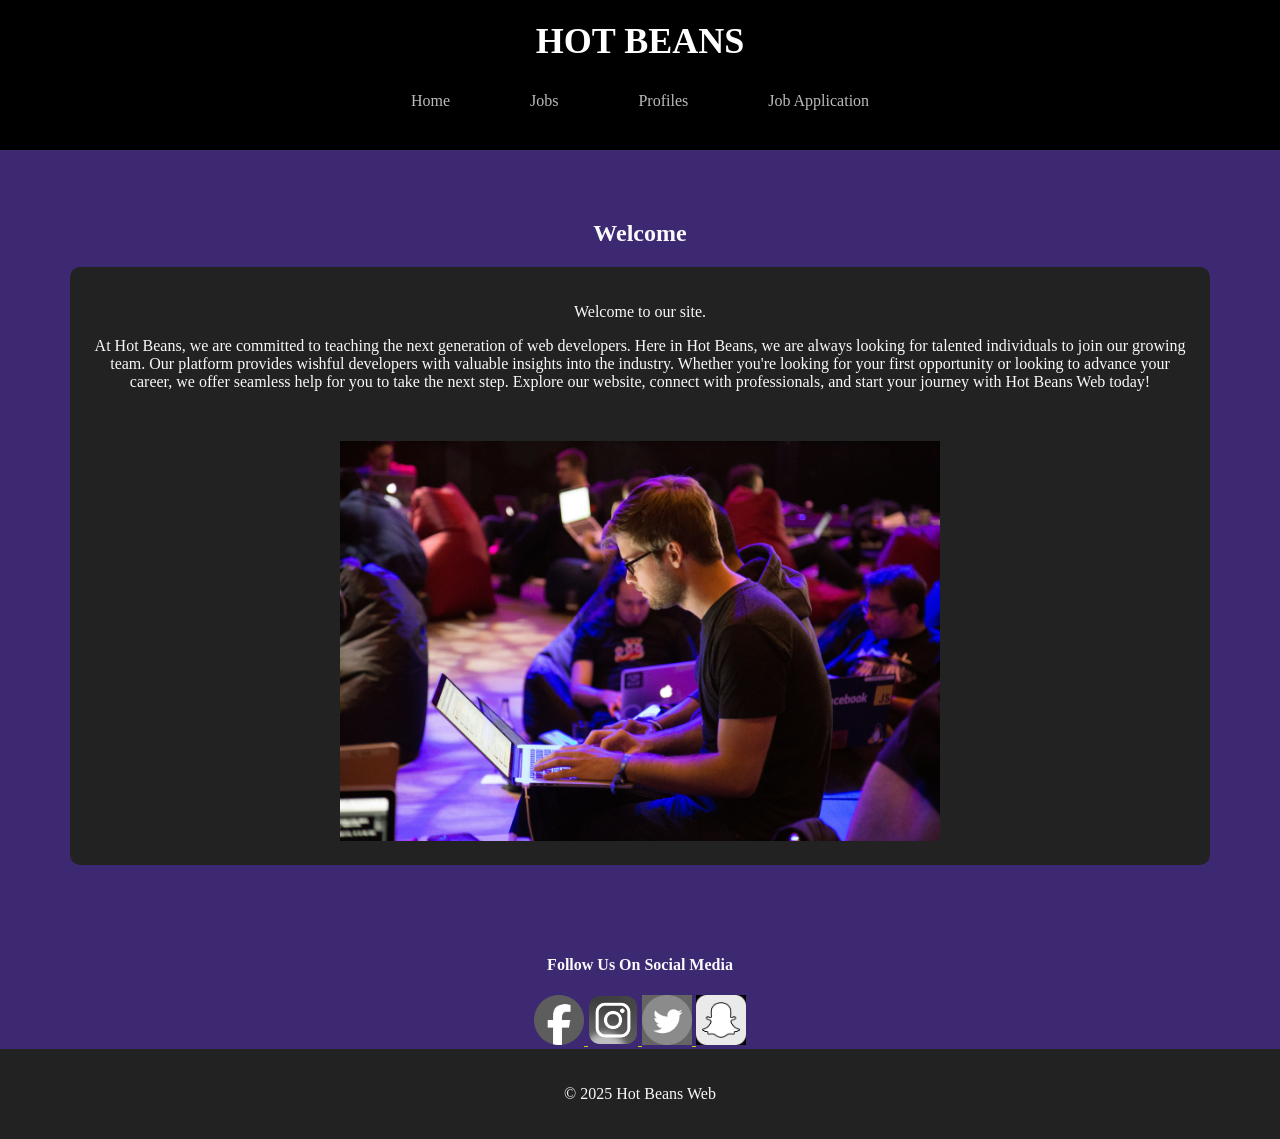
<file: index.html>
<!DOCTYPE html>
<!-- saved from url=(0094)file:///O:/LEVEL%203%20YR%201/ANDRE%20Level%203%20unit%206/A2/Untitled%20wb-1.html#application -->
<html lang="en"><head><meta http-equiv="Content-Type" content="text/html; charset=UTF-8">
    
    <meta name="viewport" content="width=device-width, initial-scale=1.0">
    <title>Hot Beans</title>
    <link rel="stylesheet" href="file:///O:/LEVEL%203%20YR%201/ANDRE%20Level%203%20unit%206/A2/styles.css">
    <link rel="stylesheet" href="style.css">
    <script>
        document.addEventListener("DOMContentLoaded", function() {
            document.querySelector(".btn").addEventListener("click", function() {
                document.querySelector("#application-form").scrollIntoView({ behavior: "smooth" });
            });
        });
    </script>
</head>
<body>
    <header>
        <div class="logo">Hot Beans</div>
        <nav class="navigation">
            <ul>
                <li><a href="index.html">Home</a></li>
                <li><a href="jobs.html">Jobs</a></li>
                <li><a href="profile.html">Profiles</a></li>
                <li><a href="job application.html">Job Application</a></li>
            </ul>
        </nav>
    </header>  
      <section id="profiles" class="content">
        <h2>Welcome</h2>
        
        <div class="profile">
          <p>Welcome to our site. </p>
          <p>At Hot Beans, we are committed to teaching the next generation of web developers. Here in Hot Beans, we are always looking for talented individuals to join our growing team. Our platform provides wishful developers with valuable insights into the industry. Whether you're looking for your first opportunity or looking to advance your career, we offer seamless help for you to take the next step. Explore our website, connect with professionals, and start your journey with Hot Beans Web today!</p>
          <p>&nbsp;</p>
          <img class="homelogo" src="images/home.jpg" alt="">
        </div>
    </section>  
    <div class="container text-center mb-3">
        <h4 class="text-primary">Follow Us On Social Media</h4>
    </div>
    
    <div class="d-flex justify-content-center gap-3">
        <a href="https://facebook.com" target="_blank">
            <img src="images/og facebook icon.png" alt="">
        </a>
        <a href="https://instagram.com" target="_blank">
            <img src="images/og insta icon.png" alt="">
        </a>
        <a href=https://x.com/ target="_blank">
            <img src="images/og twitter icon.jpg" alt="">
        </a>
        <a href="https://snapchat.com" target="_blank">
            <img src="images/ssnappp.png" alt="">
        </a>
        

    </div>
    


    <footer>
        <p>© 2025 Hot Beans Web</p>
    </footer>


</body></html>
</file>
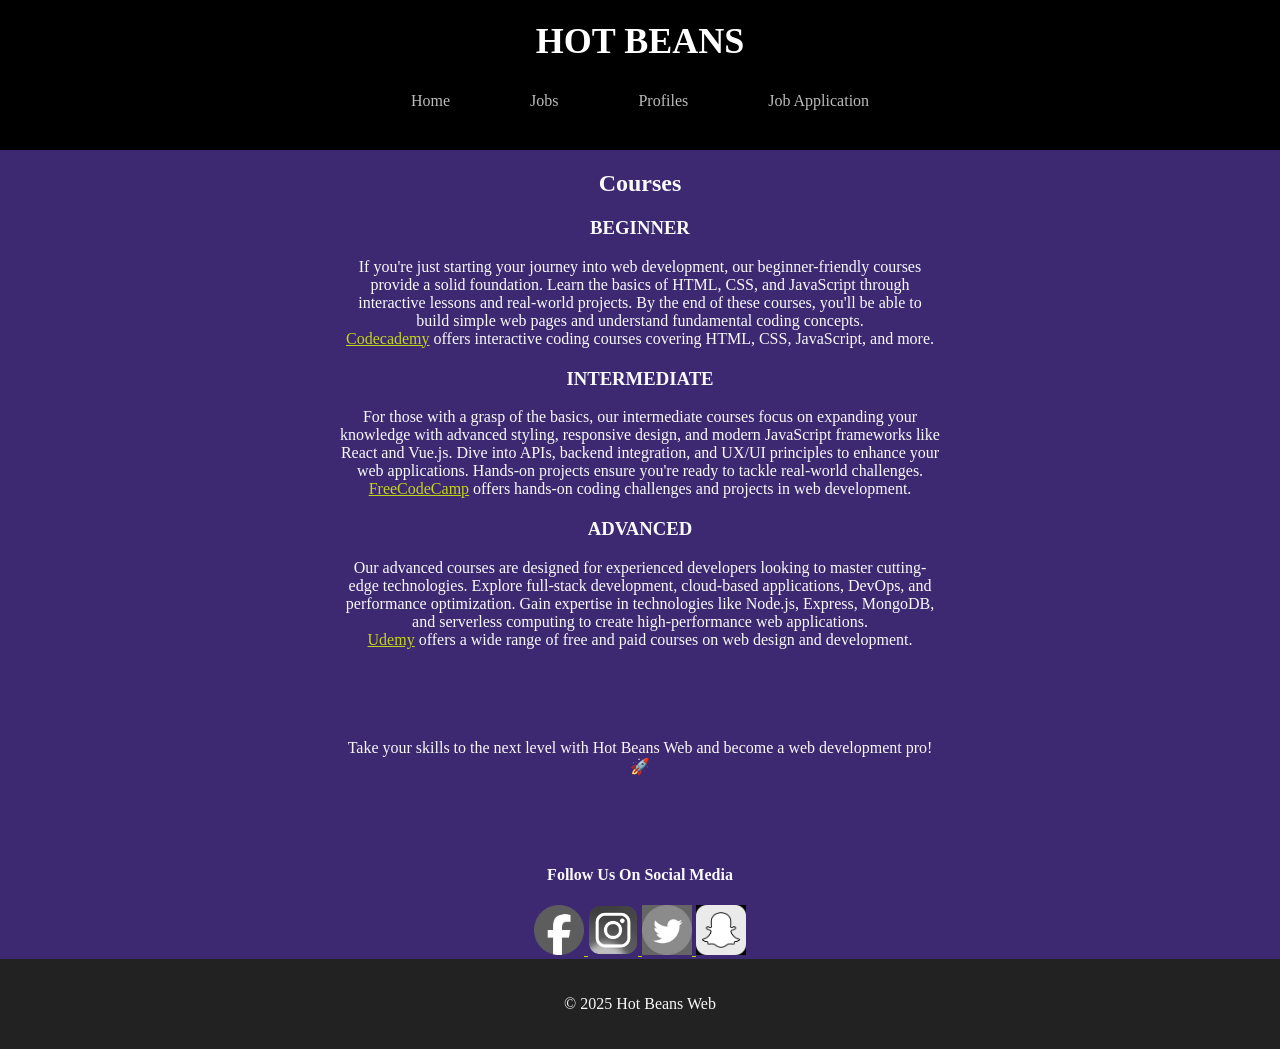
<file: courses .html>
<!DOCTYPE html>
<!-- saved from url=(0094)file:///O:/LEVEL%203%20YR%201/ANDRE%20Level%203%20unit%206/A2/Untitled%20wb-1.html#application -->
<html lang="en"><head><meta http-equiv="Content-Type" content="text/html; charset=UTF-8">
    
    <meta name="viewport" content="width=device-width, initial-scale=1.0">
    <title>Hot Beans</title>
    <link rel="stylesheet" href="file:///O:/LEVEL%203%20YR%201/ANDRE%20Level%203%20unit%206/A2/styles.css">
    <link rel="stylesheet" href="style.css">
    <script>
        document.addEventListener("DOMContentLoaded", function() {
            document.querySelector(".btn").addEventListener("click", function() {
                document.querySelector("#application-form").scrollIntoView({ behavior: "smooth" });
            });
        });
    </script>
</head>
<body>
    <header>
        <div class="logo">Hot Beans</div>
        <nav class="navigation">
            <ul>
                <li><a href="index.html">Home</a></li>
                <li><a href="jobs.html">Jobs</a></li>
                <li><a href="profile.html">Profiles</a></li>
                <li class="dropdown">
                    <a href="job application.html" class="dropbtn">Job Application</a>
                    <ul class="dropdown-content">
                        <li><a href="courses .html">Web Courses</a></li>
                    </ul>
                </li>
            </ul>
        </nav>
    </header>
    
    <style>
        nav ul {
            list-style-type: none;
            padding: 0;
            margin: 0;
            display: flex;
            background: black;
        }
    
        nav ul li {
            position: relative;
            padding: 10px;
        }
    
        nav ul li a {
            color: white;
            text-decoration: none;
            padding: 10px 15px;
            display: block;
        }
    
        .dropdown-content {
            display: none;
            position: absolute;
            top: 100%;
            left: 0;
            background: white;
            min-width: 200px;
            box-shadow: 0px 4px 6px rgba(0,0,0,0.2);
            padding: 0;
        }
    
        .dropdown-content li {
            list-style: none;
        }
    
        .dropdown-content a {
            color: black;
            padding: 10px;
            display: block;
        }
    
        .dropdown:hover .dropdown-content {
            display: block;
        }
    
        .dropbtn {
            cursor: pointer;
        }
    </style>
    
            </ul>
        </nav>
    </header>
    <section class="courses">
        <h2>Courses</h2>
        
        <div class="course-category">
            <h3>BEGINNER</h3>
            <p>
                If you're just starting your journey into web development, our beginner-friendly courses provide a solid foundation. Learn the basics of HTML, CSS, and JavaScript through interactive lessons and real-world projects. By the end of these courses, you'll be able to build simple web pages and understand fundamental coding concepts.
                <br>
                <a href="https://www.codecademy.com">Codecademy</a> offers interactive coding courses covering HTML, CSS, JavaScript, and more.
            </p>
        </div>
    
        <div class="course-category">
            <h3>INTERMEDIATE</h3>
            <p>
                For those with a grasp of the basics, our intermediate courses focus on expanding your knowledge with advanced styling, responsive design, and modern JavaScript frameworks like React and Vue.js. Dive into APIs, backend integration, and UX/UI principles to enhance your web applications. Hands-on projects ensure you're ready to tackle real-world challenges.
                <br>
                <a href="https://www.freecodecamp.org">FreeCodeCamp</a> offers hands-on coding challenges and projects in web development.
            </p>
        </div>
    
        <div class="course-category">
            <h3>ADVANCED</h3>
            <p>
                Our advanced courses are designed for experienced developers looking to master cutting-edge technologies. Explore full-stack development, cloud-based applications, DevOps, and performance optimization. Gain expertise in technologies like Node.js, Express, MongoDB, and serverless computing to create high-performance web applications.
                <br>
                <a href="https://www.udemy.com">Udemy</a> offers a wide range of free and paid courses on web design and development.
            </p>
            <div class="textbottom">
                <p>
                    Take your skills to the next level with Hot Beans Web and become a web development pro! 🚀
                </p>
    
            </div>
        </div>
    </section>
        </div>
    </section>

    <div class="container text-center mb-3">
        <h4 class="text-primary">Follow Us On Social Media</h4>
    </div>
    
    <div class="d-flex justify-content-center gap-3">
        <a href="https://facebook.com" target="_blank">
            <img src="images/og facebook icon.png" alt="">
        </a>
        <a href="https://instagram.com" target="_blank">
            <img src="images/og insta icon.png" alt="">
        </a>
        <a href="https://twitter.com" target="_blank">
            <img src="images/og twitter icon.jpg" alt="">
        </a>
        <a href="https://snapchat.com" target="_blank">
            <img src="images/ssnappp.png" alt="">
        </a>
        

    </div>

    <footer>
        <p>© 2025 Hot Beans Web</p>
    </footer>


</body></html>
</file>
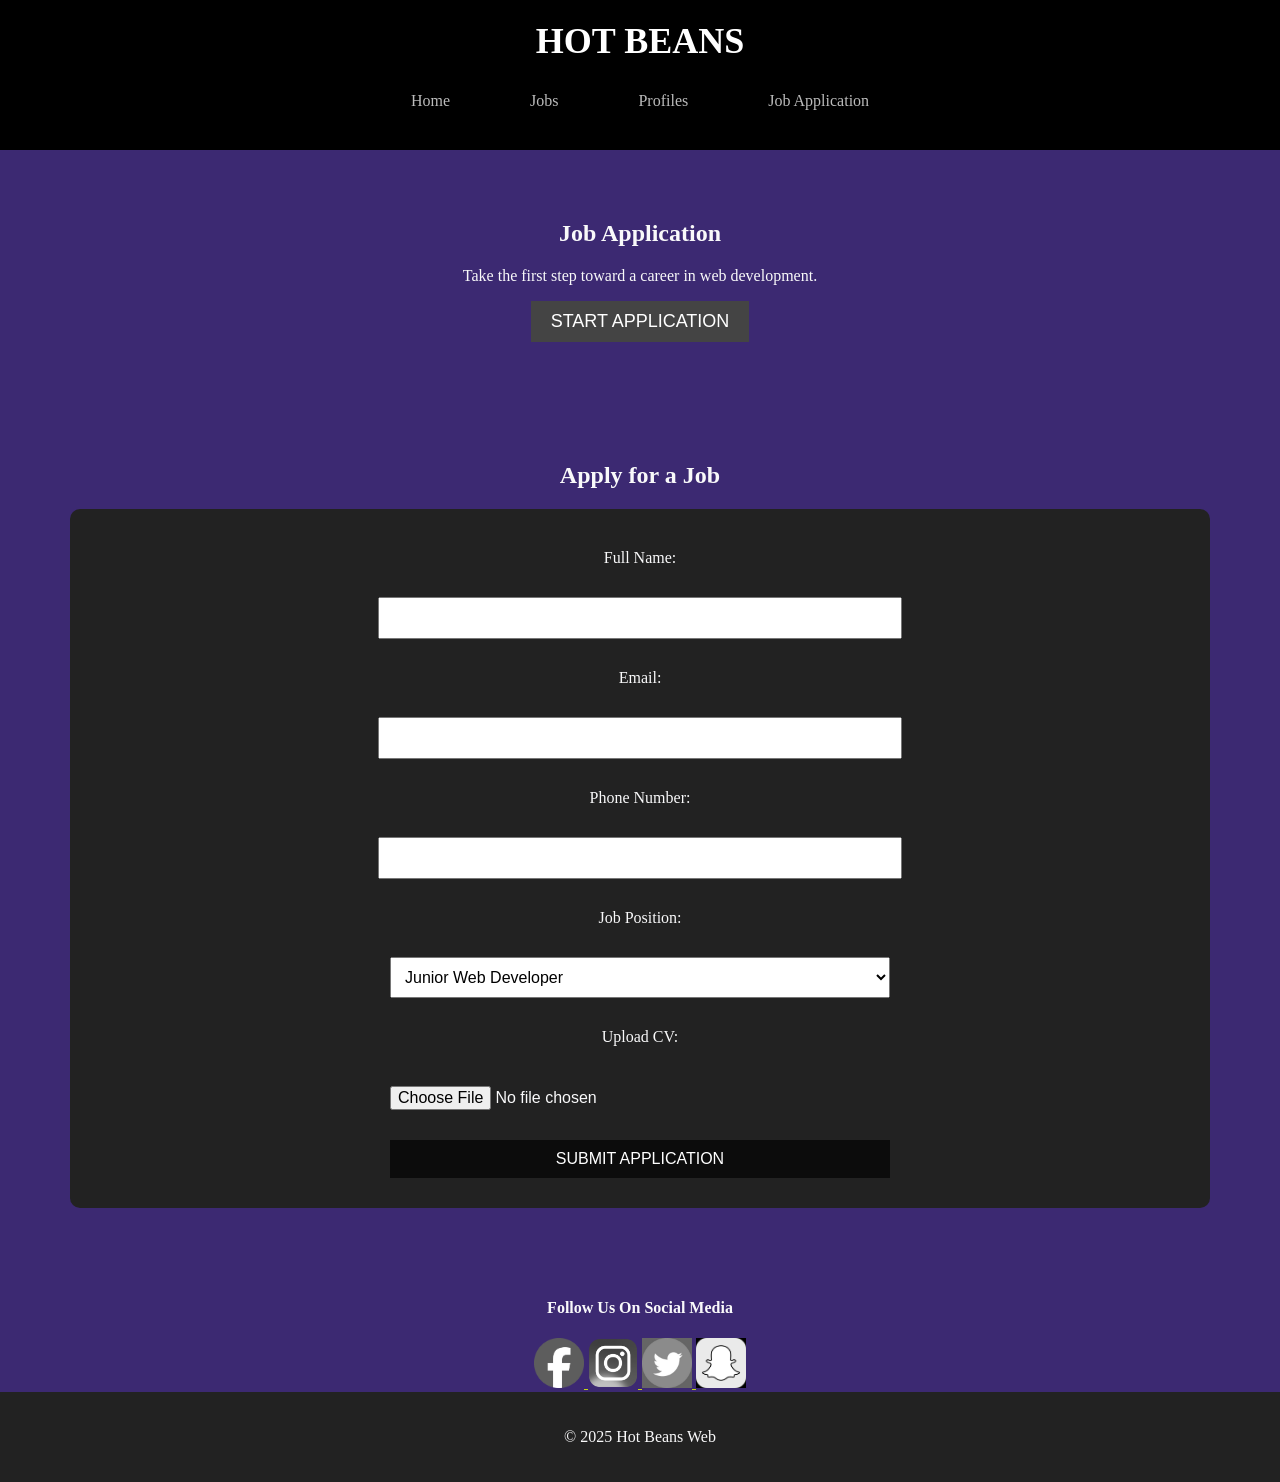
<file: job application.html>
<!DOCTYPE html>
<!-- saved from url=(0094)file:///O:/LEVEL%203%20YR%201/ANDRE%20Level%203%20unit%206/A2/Untitled%20wb-1.html#application -->
<html lang="en"><head><meta http-equiv="Content-Type" content="text/html; charset=UTF-8">
    
    <meta name="viewport" content="width=device-width, initial-scale=1.0">
    <title>Hot Beans</title>
    <link rel="stylesheet" href="file:///O:/LEVEL%203%20YR%201/ANDRE%20Level%203%20unit%206/A2/styles.css">
    <link rel="stylesheet" href="style.css">
    <script>
        document.addEventListener("DOMContentLoaded", function() {
            document.querySelector(".btn").addEventListener("click", function() {
                document.querySelector("#application-form").scrollIntoView({ behavior: "smooth" });
            });
        });
    </script>
</head>
<body>
    <header>
        <div class="logo">Hot Beans</div>
        <nav class="navigation">
            <ul>
                <li><a href="index.html">Home</a></li>
                <li><a href="jobs.html">Jobs</a></li>
                <li><a href="profile.html">Profiles</a></li>
                <li class="dropdown">
                    <a href="job application.html" class="dropbtn">Job Application</a>
                    <ul class="dropdown-content">
                        <li><a href="courses .html">Web Courses</a></li>
                    </ul>
                </li>
            </ul>
        </nav>
    </header>
    
    <style>
        nav ul {
            list-style-type: none;
            padding: 0;
            margin: 0;
            display: flex;
            background: black;
        }
    
        nav ul li {
            position: relative;
            padding: 10px;
        }
    
        nav ul li a {
            color: white;
            text-decoration: none;
            padding: 10px 15px;
            display: block;
        }
    
        .dropdown-content {
            display: none;
            position: absolute;
            top: 100%;
            left: 0;
            background: white;
            min-width: 200px;
            box-shadow: 0px 4px 6px rgba(0,0,0,0.2);
            padding: 0;
        }
    
        .dropdown-content li {
            list-style: none;
        }
    
        .dropdown-content a {
            color: black;
            padding: 10px;
            display: block;
        }
    
        .dropdown:hover .dropdown-content {
            display: block;
        }
    
        .dropbtn {
            cursor: pointer;
        }
    </style>
    
            </ul>
        </nav>
    </header>
    <section id="application" class="content">
        <h2>Job Application</h2>
        <p>Take the first step toward a career in web development.</p>
        <button class="btn">Start Application</button>
    </section>

    <section id="application-form" class="content">
        <h2>Apply for a Job</h2>
        <div class="application-form">
            <form action="file:///O:/LEVEL%203%20YR%201/ANDRE%20Level%203%20unit%206/A2/Untitled%20wb-1.html#" method="POST">
                <label for="name">Full Name:</label>
                <input type="text" id="name" name="name" required="">
                
                <label for="email">Email:</label>
                <input type="email" id="email" name="email" required="">
                
                <label for="phone">Phone Number:</label>
                <input type="tel" id="phone" name="phone" required="">
                
                <label for="position">Job Position:</label>
                <select id="position" name="position" required="">
                    <option value="junior-web-developer">Junior Web Developer</option>
                    <option value="ui-ux-designer">UI/UX Designer</option>
                    <option value="web-dev-intern">Web Development Intern</option>
                    <option value="it-support-technician">IT Support Technician</option>
                </select>
                
                <label for="resume">Upload CV:</label>
                <input type="file" id="resume" name="resume" required="">
                
                <input type="submit" value="Submit Application">
            </form>
        </div>
    </section>

    <div class="container text-center mb-3">
        <h4 class="text-primary">Follow Us On Social Media</h4>
    </div>
    
    <div class="d-flex justify-content-center gap-3">
        <a href="https://facebook.com" target="_blank">
            <img src="images/og facebook icon.png" alt="">
        </a>
        <a href="https://instagram.com" target="_blank">
            <img src="images/og insta icon.png" alt="">
        </a>
        <a href="https://twitter.com" target="_blank">
            <img src="images/og twitter icon.jpg" alt="">
        </a>
        <a href="https://snapchat.com" target="_blank">
            <img src="images/ssnappp.png" alt="">
        </a>
        

    </div>

    <footer>
        <p>© 2025 Hot Beans Web</p>
    </footer>


</body></html>
</file>
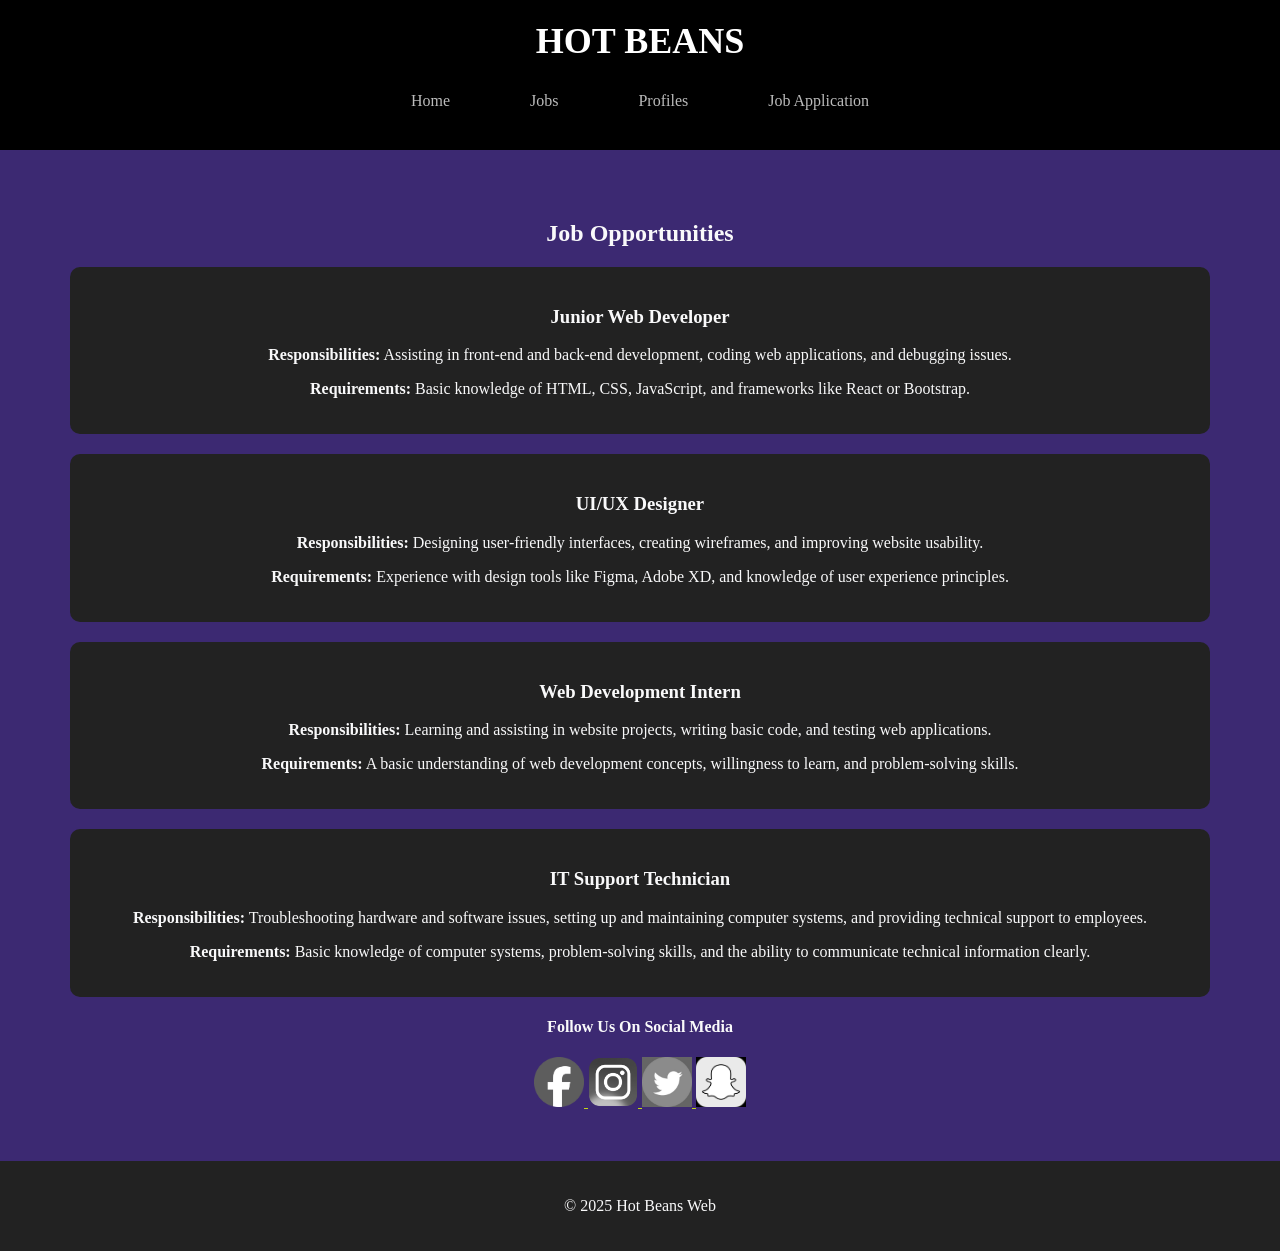
<file: jobs.html>
<!DOCTYPE html>
<!-- saved from url=(0094)file:///O:/LEVEL%203%20YR%201/ANDRE%20Level%203%20unit%206/A2/Untitled%20wb-1.html#application -->
<html lang="en"><head><meta http-equiv="Content-Type" content="text/html; charset=UTF-8">
    
    <meta name="viewport" content="width=device-width, initial-scale=1.0">
    <title>Hot Beans</title>
    <link rel="stylesheet" href="file:///O:/LEVEL%203%20YR%201/ANDRE%20Level%203%20unit%206/A2/styles.css">
 <link rel="stylesheet" href="style.css">
    <script>
        document.addEventListener("DOMContentLoaded", function() {
            document.querySelector(".btn").addEventListener("click", function() {
                document.querySelector("#application-form").scrollIntoView({ behavior: "smooth" });
            });
        });
    </script>
</head>
<body>
    <header>
        <div class="logo">Hot Beans</div>
        <nav class="navigation">
            <ul>
                <li><a href="index.html">Home</a></li>
                <li><a href="jobs.html">Jobs</a></li>
                <li><a href="profile.html">Profiles</a></li>
                <li><a href="job application.html">Job Application</a></li>
            </ul>
        </nav>
    </header>
    <section id="jobs" class="content">
      <h2>Job Opportunities</h2> 
        <div class="job-listing">
          <h3>Junior Web Developer</h3>
            <p><strong>Responsibilities:</strong> Assisting in front-end and back-end development, coding web applications, and debugging issues.</p>
            <p><strong>Requirements:</strong> Basic knowledge of HTML, CSS, JavaScript, and frameworks like React or Bootstrap.</p>
        </div>
        
        <div class="job-listing">
            <h3>UI/UX Designer</h3>
            <p><strong>Responsibilities:</strong> Designing user-friendly interfaces, creating wireframes, and improving website usability.</p>
            <p><strong>Requirements:</strong> Experience with design tools like Figma, Adobe XD, and knowledge of user experience principles.</p>
        </div>
        
        <div class="job-listing">
            <h3>Web Development Intern</h3>
            <p><strong>Responsibilities:</strong> Learning and assisting in website projects, writing basic code, and testing web applications.</p>
            <p><strong>Requirements:</strong> A basic understanding of web development concepts, willingness to learn, and problem-solving skills.</p>
        </div>

        <div class="job-listing">
            <h3>IT Support Technician</h3>
            <p><strong>Responsibilities:</strong> Troubleshooting hardware and software issues, setting up and maintaining computer systems, and providing technical support to employees.</p>
            <p><strong>Requirements:</strong> Basic knowledge of computer systems, problem-solving skills, and the ability to communicate technical information clearly.</p>
        </div>

        <div class="container text-center mb-3">
            <h4 class="text-primary">Follow Us On Social Media</h4>
        </div>
        
        <div class="d-flex justify-content-center gap-3">
            <a href="https://facebook.com" target="_blank">
                <img src="images/og facebook icon.png" alt="">
            </a>
            <a href="https://instagram.com" target="_blank">
                <img src="images/og insta icon.png" alt="">
            </a>
            <a href="https://twitter.com" target="_blank">
                <img src="images/og twitter icon.jpg" alt="">
            </a>
            <a href="https://snapchat.com" target="_blank">
                <img src="images/ssnappp.png" alt="">
            </a>
            
    
        </div>


    </section>
<footer>
        <p>© 2025 Hot Beans Web </p>
    </footer>


</body></html>
</file>
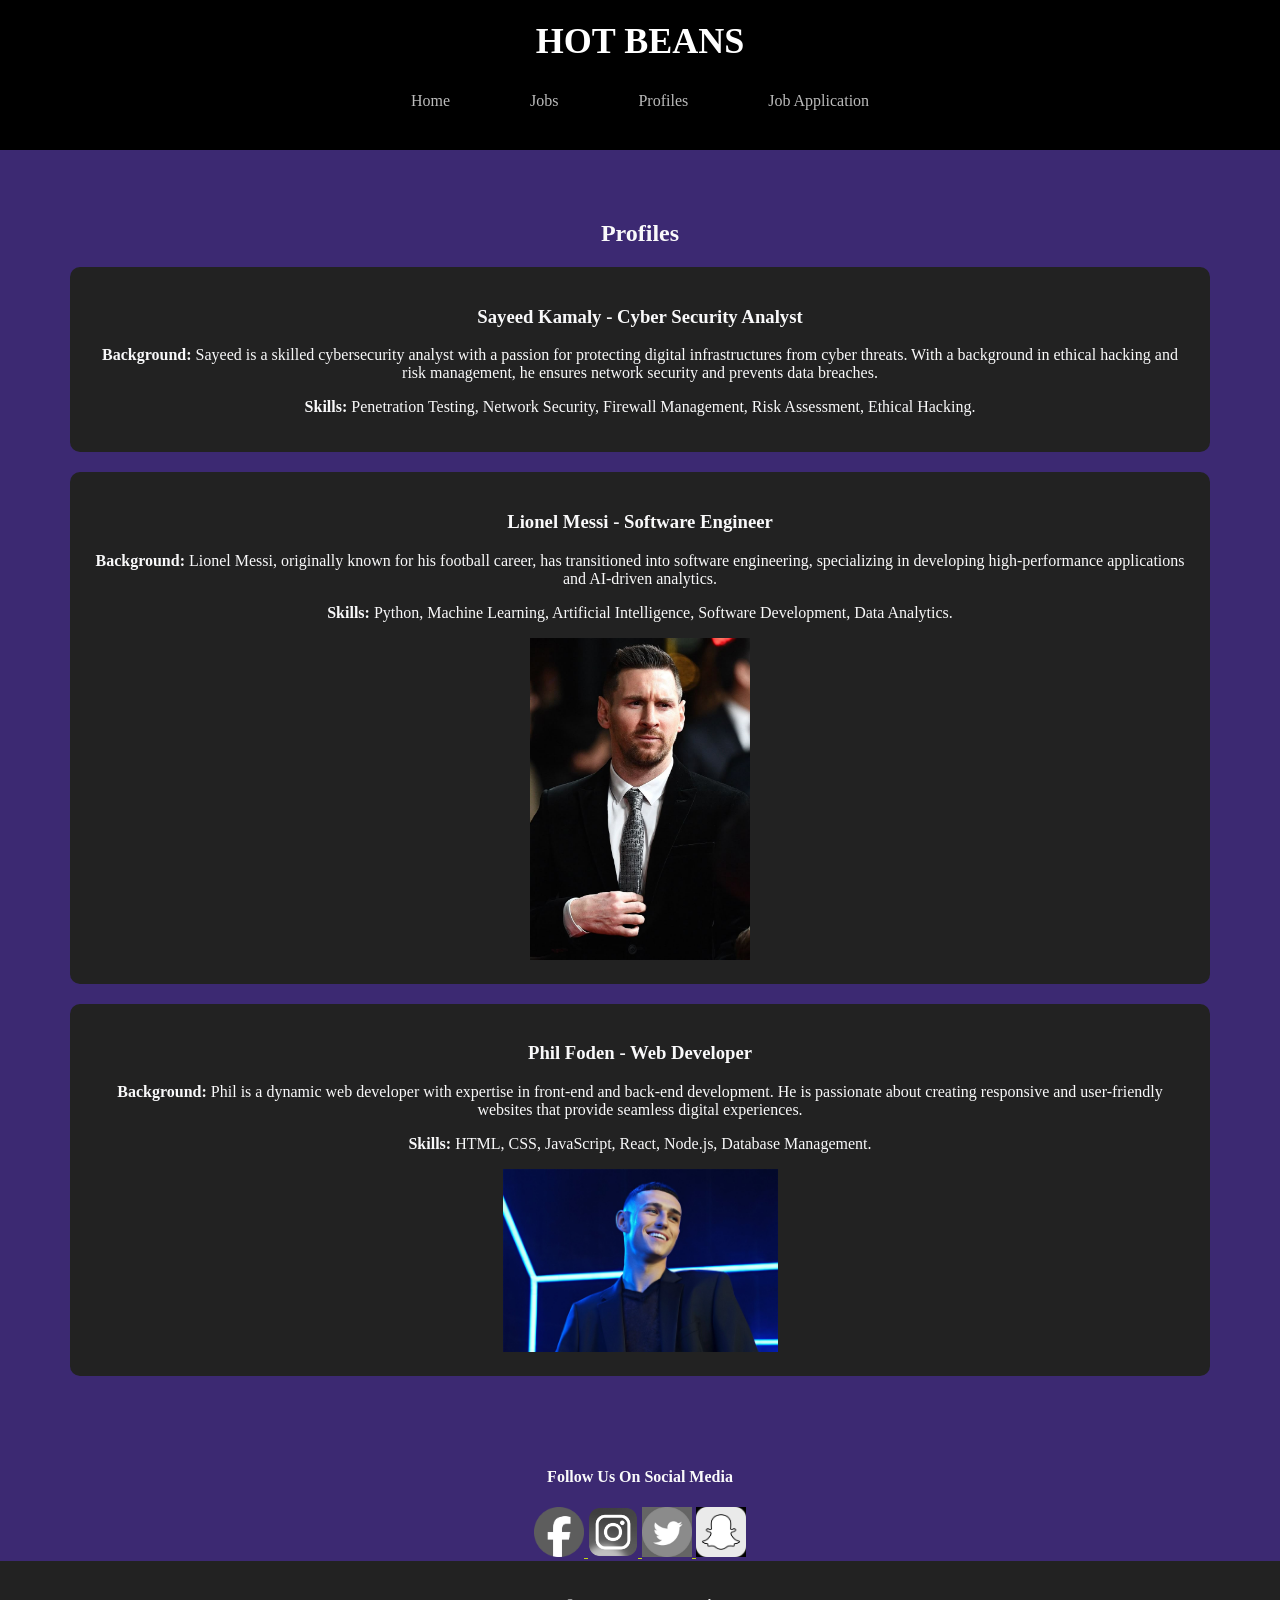
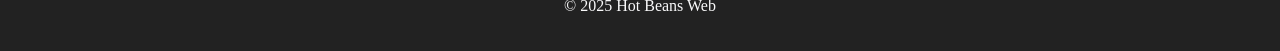
<file: profile.html>
<!DOCTYPE html>
<!-- saved from url=(0094)file:///O:/LEVEL%203%20YR%201/ANDRE%20Level%203%20unit%206/A2/Untitled%20wb-1.html#application -->
<html lang="en"><head><meta http-equiv="Content-Type" content="text/html; charset=UTF-8">
    
    <meta name="viewport" content="width=device-width, initial-scale=1.0">
    <title>Hot Beans</title>
    <link rel="stylesheet" href="file:///O:/LEVEL%203%20YR%201/ANDRE%20Level%203%20unit%206/A2/styles.css">
    <link rel="stylesheet" href="style.css">
    <script>
        document.addEventListener("DOMContentLoaded", function() {
            document.querySelector(".btn").addEventListener("click", function() {
                document.querySelector("#application-form").scrollIntoView({ behavior: "smooth" });
            });
        });
    </script>
</head>
<body>
    <header>
        <div class="logo">Hot Beans</div>
        <nav class="navigation">
            <ul>
                <li><a href="index.html">Home</a></li>
                <li><a href="jobs.html">Jobs</a></li>
                <li><a href="profile.html">Profiles</a></li>
                <li><a href="job application.html">Job Application</a></li>
            </ul>
        </nav>
    </header>  
      <section id="profiles" class="content">
        <h2>Profiles</h2>
        
        <div class="profile">
            <h3>Sayeed Kamaly - Cyber Security Analyst</h3>
            <p><strong>Background:</strong> Sayeed is a skilled cybersecurity analyst with a passion for protecting digital infrastructures from cyber threats. With a background in ethical hacking and risk management, he ensures network security and prevents data breaches.</p>
            <p><strong>Skills:</strong> Penetration Testing, Network Security, Firewall Management, Risk Assessment, Ethical Hacking.</p>
        </div>
        
        <div class="profile">
            <h3>Lionel Messi - Software Engineer</h3>
            <p><strong>Background:</strong> Lionel Messi, originally known for his football career, has transitioned into software engineering, specializing in developing high-performance applications and AI-driven analytics.</p>
            <p><strong>Skills:</strong> Python, Machine Learning, Artificial Intelligence, Software Development, Data Analytics.</p>
            <img src="./Hot Beans_files/messi image with suit.jpg" width="20%" alt="">
        </div>
        
        <div class="profile">
            <h3>Phil Foden - Web Developer</h3>
            <p><strong>Background:</strong> Phil is a dynamic web developer with expertise in front-end and back-end development. He is passionate about creating responsive and user-friendly websites that provide seamless digital experiences.</p>
            <p><strong>Skills:</strong> HTML, CSS, JavaScript, React, Node.js, Database Management.</p>
            <img src="./Hot Beans_files/Phil Foden.jpeg" width="25%" alt="">
        </div>
    </section>

    <div class="container text-center mb-3">
        <h4 class="text-primary">Follow Us On Social Media</h4>
    </div>
    
    <div class="d-flex justify-content-center gap-3">
        <a href="https://facebook.com" target="_blank">
            <img src="images/og facebook icon.png" alt="">
        </a>
        <a href="https://instagram.com" target="_blank">
            <img src="images/og insta icon.png" alt="">
        </a>
        <a href="https://twitter.com" target="_blank">
            <img src="images/og twitter icon.jpg" alt="">
        </a>
        <a href="https://snapchat.com" target="_blank">
            <img src="images/ssnappp.png" alt="">
        </a>
        

    </div>
    
    <footer>
        <p>© 2025 Hot Beans Web</p>
    </footer>


</body></html>
</file>
<file: style.css>
body {
            font-family: 'Times New Roman', serif;
            background-color: #3c2972;
            color: rgb(249, 249, 250);
            margin: 0;
            padding: 0;
            text-align: center;
        }
        header {
            background-color: #000;
            padding: 20px;
        }
        .logo {
            font-size: 36px;
            font-weight: bold;
            text-transform: uppercase;
        }
        nav ul {
            list-style: none;
            padding: 0;
        }
        nav ul li {
            display: inline;
            margin: 0 15px;
        }
        .navigation ul li a {
            color: #bbb;
            text-decoration: none;
            justify-content: center;
        }
        .hero {
            display: flex;
            flex-direction: column;
            justify-content: center;
            align-items: center;
        }
        .hero img {
            width: 80%;
            max-height: 500px;
            object-fit: cover;
            border-radius: 10px;
        }
        .hero-text {
            max-width: 80%;
            margin-top: 20px;
            font-size: 18px;
        }
        .btn {
            background-color: #444;
            color: white;
            padding: 10px 20px;
            border: none;
            text-transform: uppercase;
            font-size: 18px;
            cursor: pointer;
        }
        .content {
            padding: 50px;
        }
        .job-listing, .profile, .application-form {
    background-color: #222;
    padding: 20px;
    margin: 20px;
    border-radius: 10px;
    text-align: center;
        }
        footer {
            background-color: #222;
            padding: 20px;
        }
        form {
            display: flex;
            flex-direction: column;
            align-items: center;
        }
        label, input, select, textarea {
            width: 80%;
            max-width: 500px;
            margin: 10px 0;
            padding: 10px;
            font-size: 16px;
        }
        input[type="submit"] {
            background-color: #0c0c0c;
            color: white;
            border: none;
            cursor: pointer;
            text-transform: uppercase;
        }
/* Style for the header */
header {
    display: flex;
    flex-direction: column; /* Stack elements vertically */
    align-items: center; /* Center items horizontally */
    text-align: center;
    width: 100%;
    background: black;
    padding: 20px 0;
}

/* Style for the logo/title */
.logo {
    font-size: 36px;
    font-weight: bold;
    text-transform: uppercase;
    color: white;
    margin-bottom: 10px; /* Adds space between the title and navbar */
}

/* Style for the navbar */
nav {
    width: 80%;
    display: flex;
    justify-content: center;
}

nav ul {
    list-style-type: none;
    padding: 0;
    margin: 0;
    display: flex;
    justify-content: center;
}

nav ul li {
    position: relative;
    padding: 10px;
}

nav ul li a {
    color: white;
    text-decoration: none;
    padding: 10px 15px;
    display: block;
}

/* Dropdown menu styles */
.dropdown-content {
    display: none;
    position: absolute;
    top: 100%;
    left: 0;
    background: white;
    min-width: 200px;
    box-shadow: 0px 4px 6px rgba(0,0,0,0.2);
    padding: 0;
}

.dropdown-content li {
    list-style: none;
}

.dropdown-content a {
    color: black;
    padding: 10px;
    display: block;
}

.dropdown:hover .dropdown-content {
    display: block;
}

.dropbtn {
    cursor: pointer;
}

.course-category{max-width: 600px;
    text-align: center;
    margin: 20px auto;


}

.textbottom{
    margin: 90px auto;
}

    a {
        color: rgb(195, 214, 21)
    }

    a:visited {
        color: yellow;
    }

    a:hover{
        color:rgb(16, 239, 255)
    }

    a:active {
        color:rgb(25, 240, 25)
    }


 .d-flex.justify-content-center.gap-3 a img {
        width: 50px;  /* Smaller icon size */
        height: 50px; /* Keep it square */
        filter: grayscale(100%);  /* Black & white effect */
        transition: transform 0.3s ease-in-out, filter 0.3s ease-in-out;
    }
    
    .d-flex.justify-content-center.gap-3 a img:hover {
        transform: scale(1.1);  /* Slight zoom effect */
        filter: grayscale(0%);  /* Restore color on hover */
    }

.container.text-center.my-5{
    text-align: center;
    margin-top: 50px;
}

.homelogo{
    width: 600px;

}
</file>
